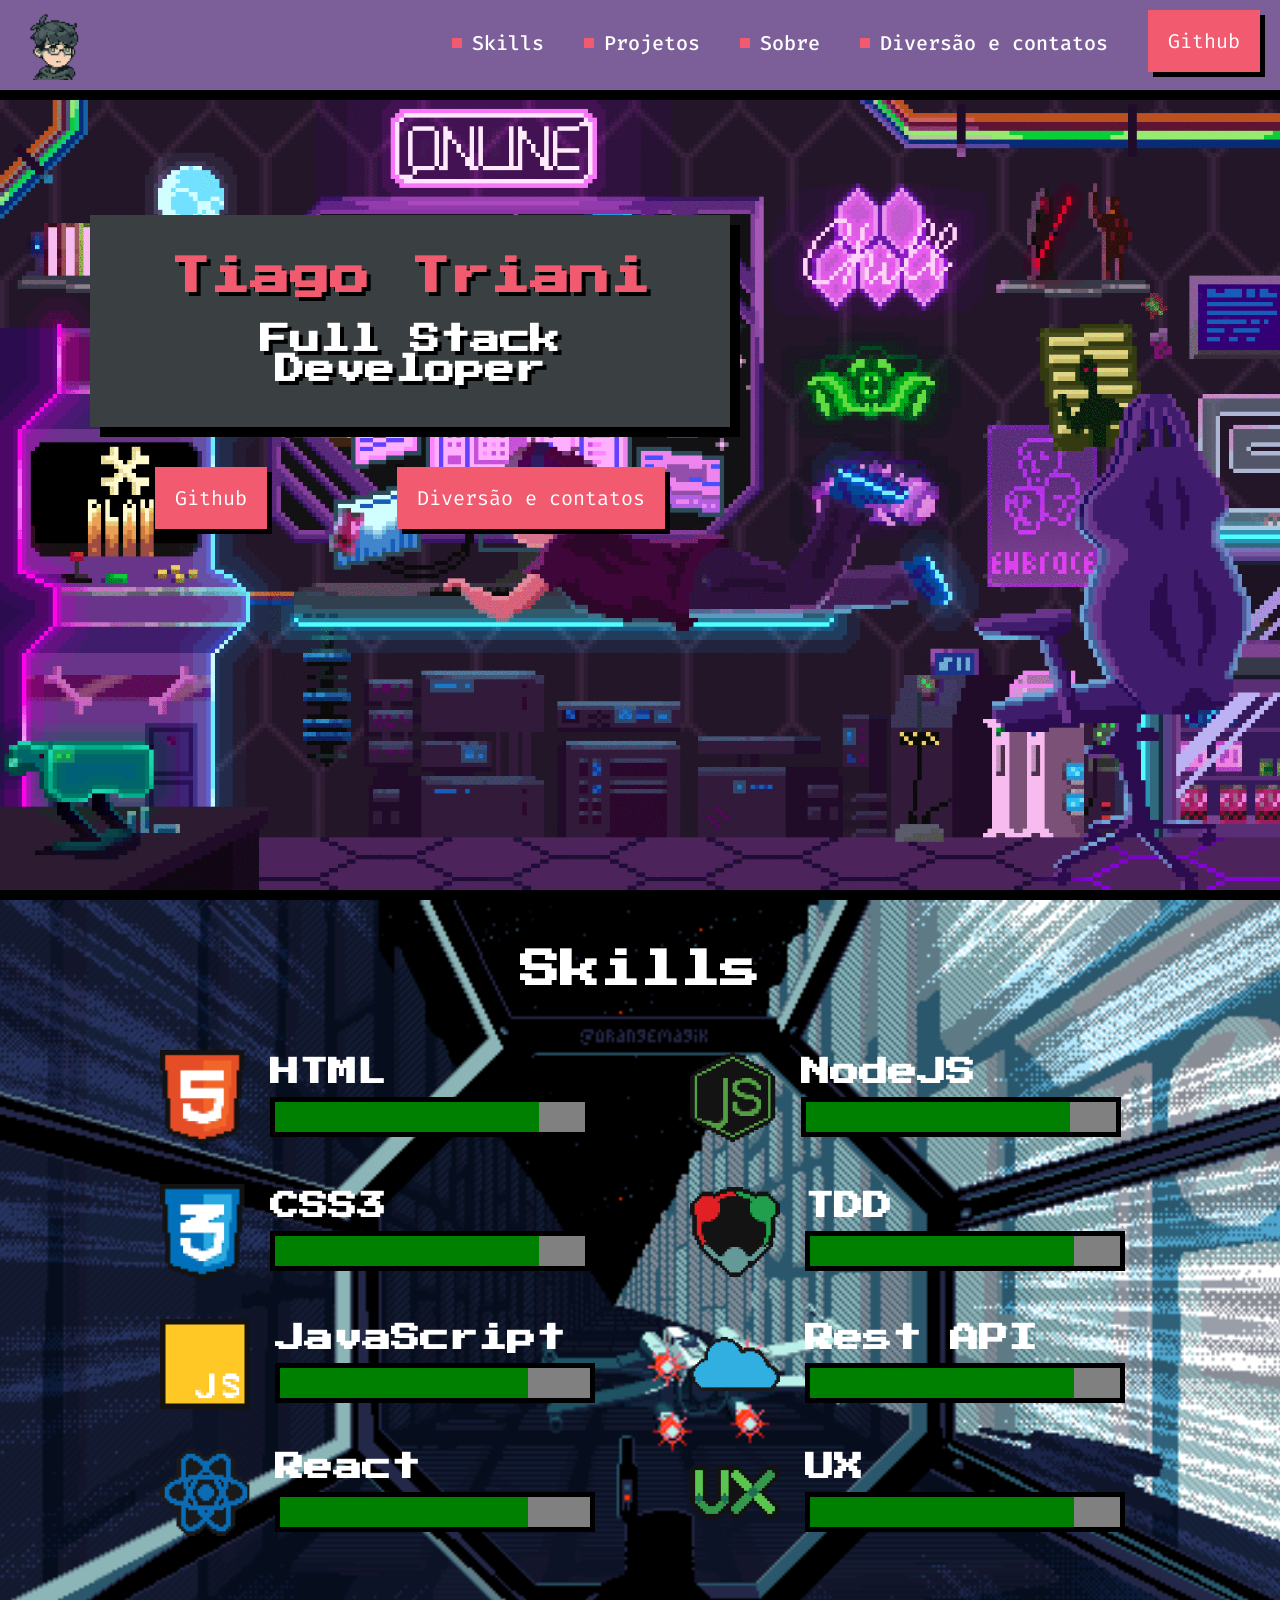
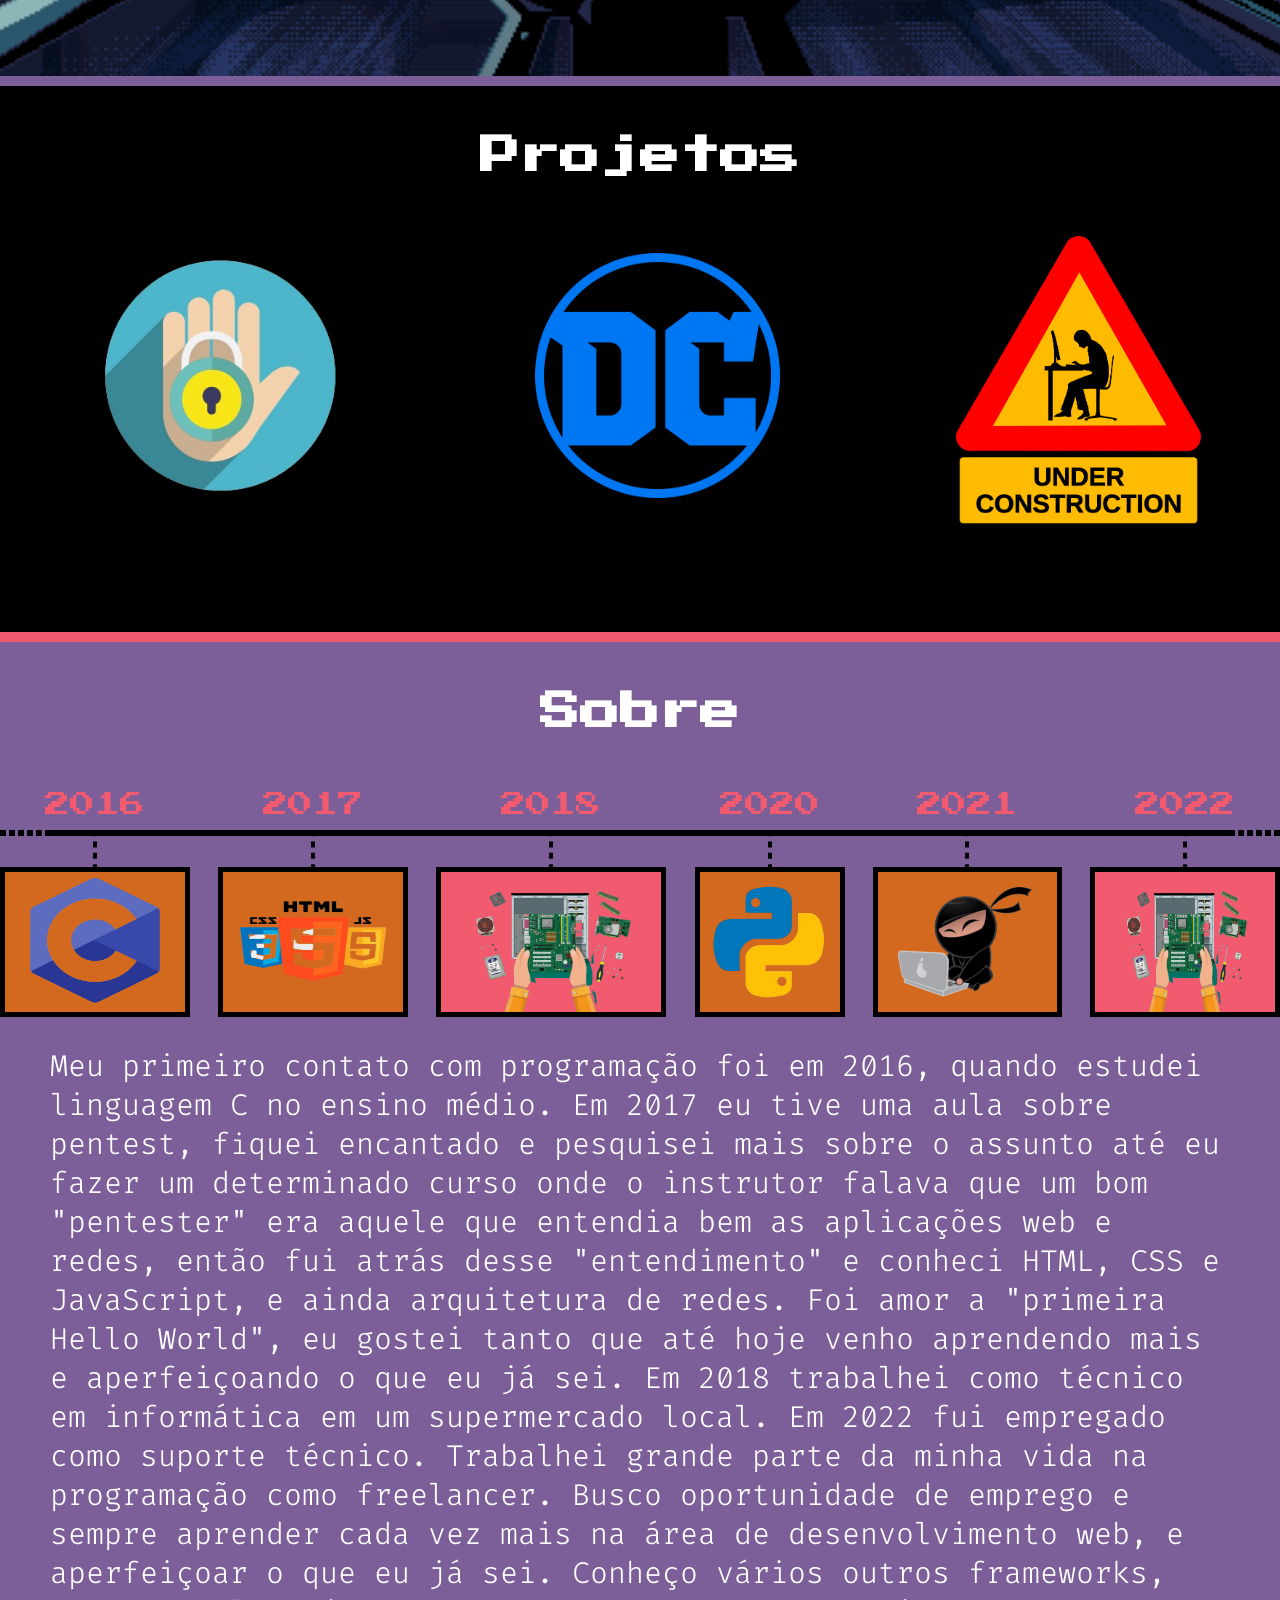
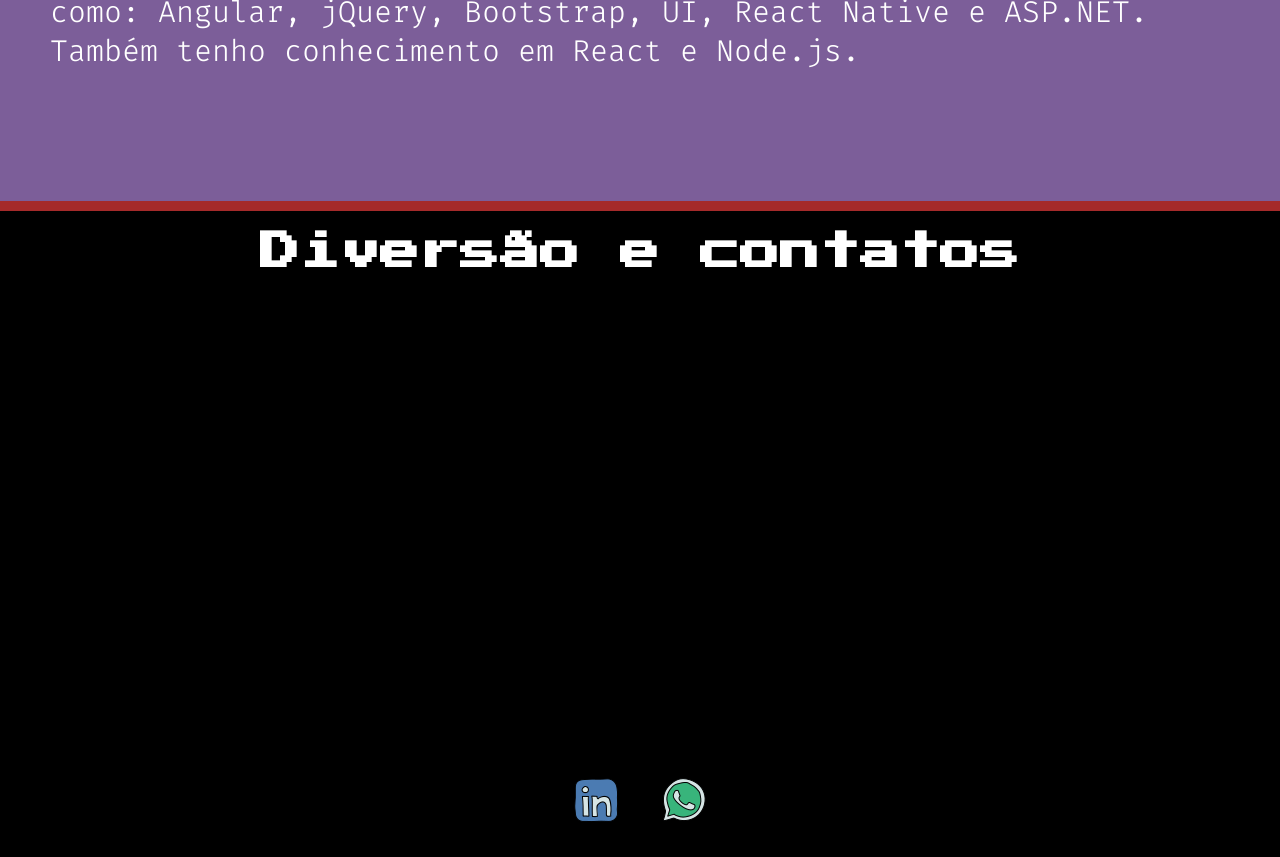
<file: index.html>
<!DOCTYPE html>
<html lang="pt-BR">
<head>
    <meta charset="UTF-8">
    <title>Tiago Triani</title>
    <link rel="shortcut icon" href="assets/img/download-removebg-preview.png" type="image/x-icon">
    <link rel="preconnect" href="https://fonts.googleapis.com">
    <link rel="preconnect" href="https://fonts.gstatic.com" crossorigin>
    <link href="https://fonts.googleapis.com/css2?family=Fira+Code:wght@300&family=Press+Start+2P&display=swap" rel="stylesheet">


    <link rel="stylesheet" href="css/reset.css">
    <link rel="stylesheet" href="css/components/main-header.css">
    <link rel="stylesheet" href="css/components/main-banner.css">
    <link rel="stylesheet" href="css/components/main-section.css">
    <link rel="stylesheet" href="css/components/main-button.css">
    <link rel="stylesheet" href="css/components/main-title.css">
    <link rel="stylesheet" href="css/components/main-subtitle.css">
    <link rel="stylesheet" href="css/components/main-box.css">
    <link rel="stylesheet" href="css/components/main-action.css">
    <link rel="stylesheet" href="css/components/wrapper-skill.css">
    <link rel="stylesheet" href="css/components/skill-tec.css">
    <link rel="stylesheet" href="css/components/progress-bar.css">
    <link rel="stylesheet" href="css/components/wrapper-card.css">
    <link rel="stylesheet" href="css/components/card-project.css">
    <link rel="stylesheet" href="css/components/main-description.css">
    <link rel="stylesheet" href="css/components/main-carousel.css">
    <link rel="stylesheet" href="css/components/button-arrow.css">
    <link rel="stylesheet" href="css/components/node-card.css">
    <link rel="stylesheet" href="css/components/main-footer.css">
    <link rel="stylesheet" href="css/components/main-label.css">
    <link rel="stylesheet" href="css/components/main-input.css">
    <link rel="stylesheet" href="css/components/main-form.css">
</head>
<body>
    <header class="main-header">
        <img src="assets/img/download-removebg-preview.png" style="height: 70px; width: 70px;" alt="Avatar do Tiago">
        
        <nav>
            <a class="main-action" href="#skill" lang="en">Skills</a>
            <a class="main-action" href="#projetos">Projetos</a>
            <a class="main-action" href="#sobre">Sobre</a>
            <a class="main-action" href="#divcont">Diversão e contatos</a>
            <a class="main-button" href="https://github.com/tiago-bot" lang="en">Github</a>
        </nav>
    </header>

    <section class="main-banner">
        <div class="wrapper">
            <div class="main-box">
                <h2 class="main-title">Tiago Triani</h1>
                <h3 class="main-subtitle">Full Stack Developer</h2>
            </div>

            <div class="navigation">
                <a class="main-button" href="https://github.com/tiago-bot" lang="en">Github</a>
                <a class="main-button" href="#divcont">Diversão e contatos</a>
            </div>
        </div>
    </section>

    <section class="main-section -bgImg" id="skill">
        <h2 class="main-title -second">Skills</h2>

        <div class="wrapper-skill">
            <article class="skill-tec">
                <img class="icon" src="img/ico_html5.png" all="Logo do HTML5 em pixel art">
                <div class="right">
                    <h3 class="title">HTML</h3>
                    <progress class="progress-bar" max="100" value="85">
                        85%
                    </progress>
                </div>
            </article>
            <article class="skill-tec">
                <img class="icon" src="img/ico_nodejs.png" all="Logo do NodeJS em pixel art">
                <div class="right">
                    <h3 class="title">NodeJS</h3>
                    <progress class="progress-bar" max="100" value="85">
                        85%
                    </progress>
                </div>
            </article>
            <article class="skill-tec">
                <img class="icon" src="img/ico_css3.png" all="Logo do CSS3 em pixel art">
                <div class="right">
                    <h3 class="title">CSS3</h3>
                    <progress class="progress-bar" max="100" value="85">
                        85%
                    </progress>
                </div>
            </article>
            <article class="skill-tec">
                <img class="icon" src="img/ico_tdd.png" all="Logo do TDD em pixel art">
                <div class="right">
                    <h3 class="title">TDD</h3>
                    <progress class="progress-bar" max="100" value="85">
                        85%
                    </progress>
                </div>
            </article>
            <article class="skill-tec">
                <img class="icon" src="img/ico_js.png" all="Logo do JavaScript em pixel art">
                <div class="right">
                    <h3 class="title">JavaScript</h3>
                    <progress class="progress-bar" max="100" value="80">
                        83%
                    </progress>
                </div>
            </article>
            <article class="skill-tec">
                <img class="icon" src="img/ico_restapi.png" all="Logo do RestAPI em pixel art">
                <div class="right">
                    <h3 class="title">Rest API</h3>
                    <progress class="progress-bar" max="100" value="85">
                        85%
                    </progress>
                </div>
            </article>
            <article class="skill-tec">
                <img class="icon" src="img/ico_react.png" all="Logo do React em pixel art">
                <div class="right">
                    <h3 class="title">React</h3>
                    <progress class="progress-bar" max="100" value="80">
                        80%
                    </progress>
                </div>
            </article>
            <article class="skill-tec">
                <img class="icon" src="img/ico_ux.png" all="Logo do UX em pixel art">
                <div class="right">
                    <h3 class="title">UX</h3>
                    <progress class="progress-bar" max="100" value="85">
                        85%
                    </progress>
                </div>
            </article>
        </div>
    </section>

    <section class="main-section -bgBlack -bdFirst" id="projetos">
        <h2 class="main-title -second">Projetos</h2>

        <div class="wrapper-card">
            <a href="https://tiago-bot.github.io/gerador-de-senha/" target="_blank">
                <figure class="card-project">
                    <img class="logo" src="img/pass.png" style="width: 245px; height: 254;" alt="Gerador de Senhas">
                </figure>
            </a>

            <a href="https://tiago-bot.github.io/DcApi/" target="_blank">
                <figure class="card-project -blue">
                    <img class="logo" src="img/DC_Comics_logo.svg.png" style="width: 245px; height: 254;" alt="">
                </figure>
            </a>
            <a href="">
                <figure class="index.html">
                    <img class="logo" src="img/pngwing.com.png" style="width: 245px; height: 254;" alt="">
                </figure>
            </a>
        </div>
    </section>

    <section class="main-section -bgSecond -bdBlack" id="sobre" style="border-bottom: 10px solid brown;">
        <h2 class="main-title -second">Sobre</h2>

        <section class="main-carousel">
            

            <div class="items">
                <div class="elements">
                    <figure class="node-card">
                        <figcaption class="title">2016</figcaption>
                        <div class="logo">
                            <img src="img/C_Programming_Language_Logo__HD_Png_Download___Transparent_Png_Image_-_PNGitem-removebg-preview.png" style="width: 140px; height: 140px;" alt="">
                        </div>
                    </figure>

                    <figure class="node-card -clean">
                        <figcaption class="title">2017</figcaption>
                        <div class="logo">
                            <img src="img/I_Will_Write_Javascript__Html__Css__Php__Jquery_Code_For_You-removebg-preview.png" style="width: 180px; height: 140px;" alt="">
                        </div>
                    </figure>

                    <figure class="node-card -first">
                        <figcaption class="title">2018</figcaption>
                        <div class="logo">
                            <img src="img/Cartão_de_divulgação-removebg-preview.png" style="width: 180px; height: 140px;" alt="Logo da GetNinjas">
                        </div>
                    </figure>

                    <figure class="node-card -clean">
                        <figcaption class="title">2020</figcaption>
                        <div class="logo">
                            <img src="img/Python_-_MI_PORTAL-removebg-preview.png" style="width: 140px; height: 140px;" alt="">
                        </div>
                    </figure>

                    <figure class="node-card">
                        <figcaption class="title">2021</figcaption>
                        <div class="logo">
                            <img src="img/logo-getninjas.png" alt="">
                        </div>
                    </figure>

                    <figure class="node-card -first">
                        <figcaption class="title">2022</figcaption>
                        <div class="logo">
                            <img src="img/Cartão_de_divulgação-removebg-preview.png" style="width: 140px; height: 140px; alt="Logo da CollabCode">
                        </div>
                    </figure>
                </div>
            </div>

            
        </section>

        <p class="main-description">
            Meu primeiro contato com programação foi em 2016, quando estudei linguagem C no ensino médio. Em 2017 eu tive uma aula sobre pentest, fiquei encantado e pesquisei mais sobre o assunto até eu fazer um determinado curso onde o instrutor falava que um bom "pentester" era aquele que entendia bem as aplicações web e redes, então fui atrás desse "entendimento" e conheci HTML, CSS e JavaScript, e ainda arquitetura de redes. Foi amor a "primeira Hello World", eu gostei tanto que até hoje venho aprendendo mais e aperfeiçoando o que eu já sei. Em 2018 trabalhei como técnico em informática em um supermercado local. Em 2022 fui empregado como suporte técnico. Trabalhei grande parte da minha vida na programação como freelancer. Busco oportunidade de emprego e sempre aprender cada vez mais na área de desenvolvimento web, e aperfeiçoar o que eu já sei. Conheço vários outros frameworks, como: Angular, jQuery, Bootstrap, UI, React Native e ASP.NET. Também tenho conhecimento em React e Node.js.
        </p>
    </section>
    <div id="divcont" class="center" style="text-align: center; padding: 0; margin: 0; justify-content: space-between; background-color: black;"> 
        <br><h2 class="main-title -second" style="background-color: black; justify-content: center">Diversão e contatos</h2><br><iframe src="https://www.retrogames.cc/embed/10391-the-king-of-fighters-2002-super-bootleg-bootleg.html" width="600" height="450" frameborder="no" allowfullscreen="true" webkitallowfullscreen="true" mozallowfullscreen="true" scrolling="no"></iframe>
        </div>

    <footer class="main-footer">
        <a class="action" href="https://www.linkedin.com/in/tiagotriani/" target="_blank">
            <img src="[data-uri]">
        </a>
       
        <a class="action" href="https://wa.me/5521994318763" target="_blank">
            <img src="[data-uri]">
        </a>
    </footer>
</body>
</html>
</file>
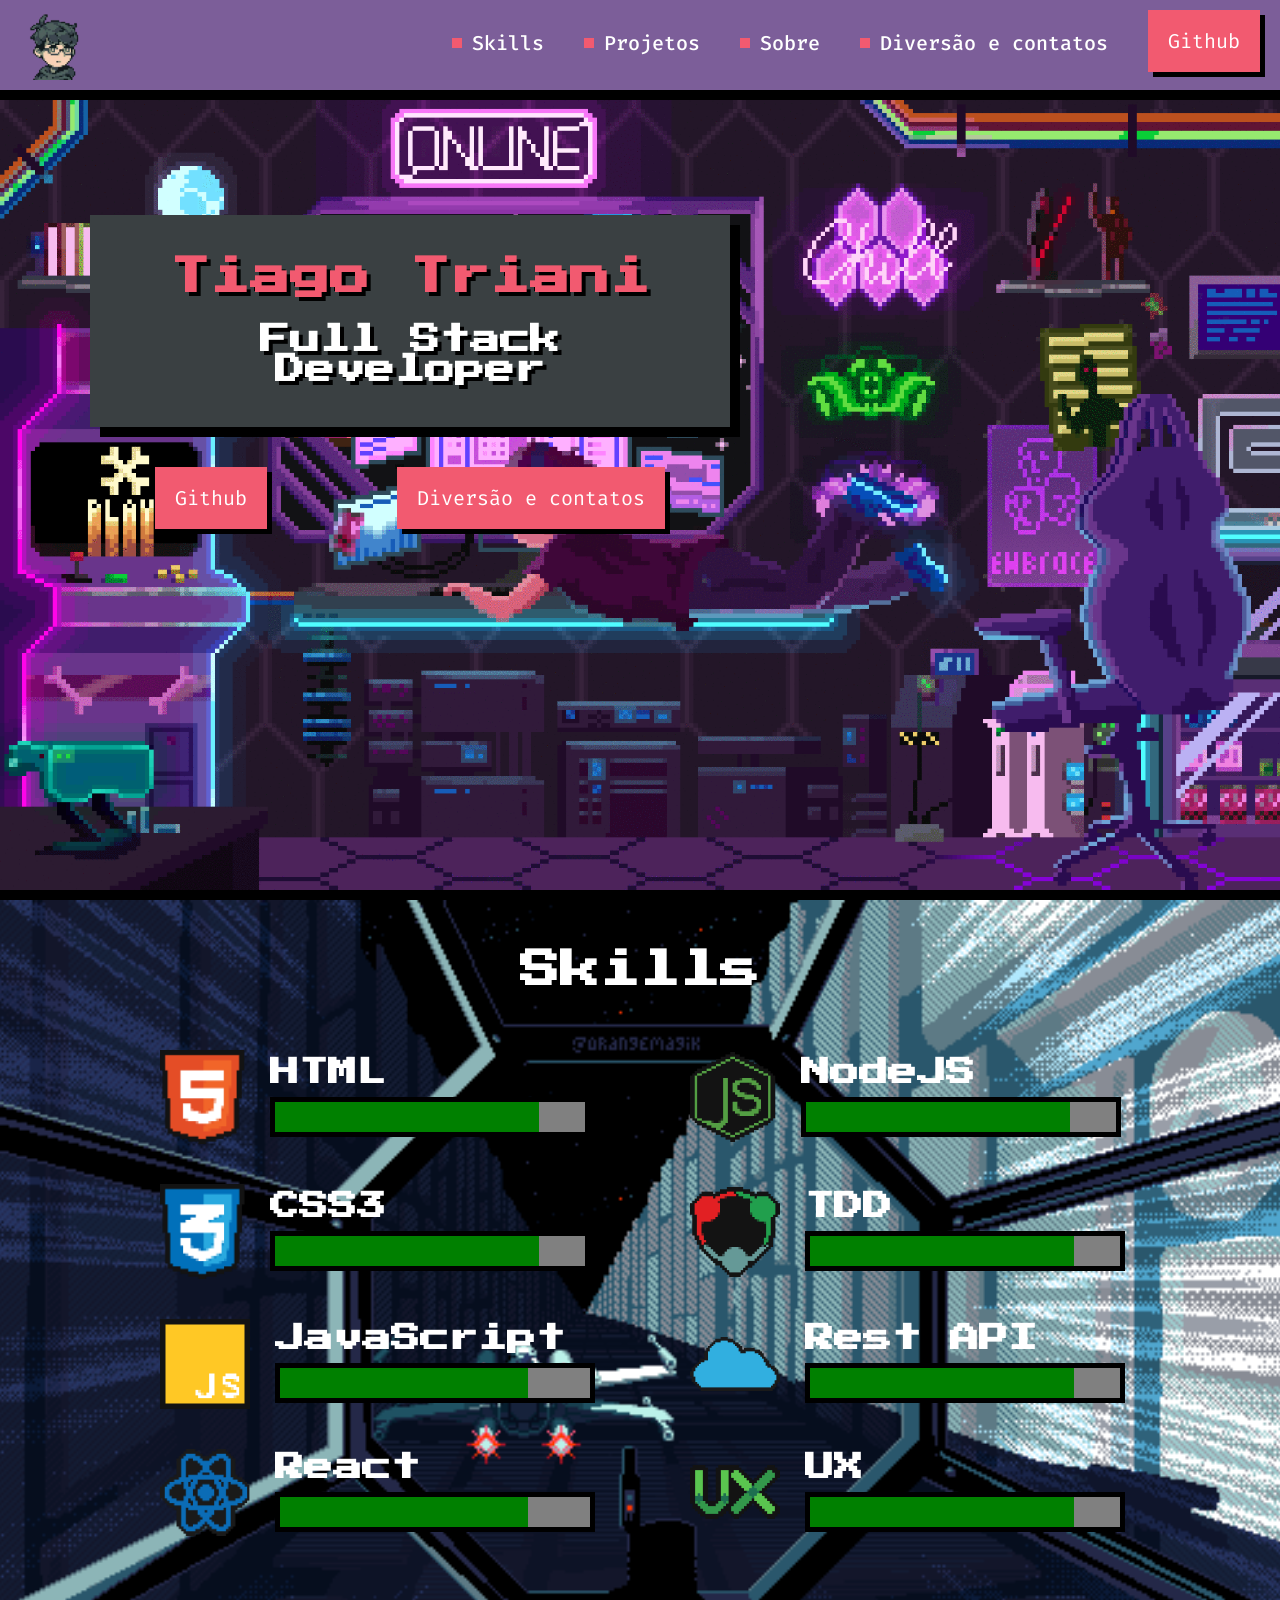
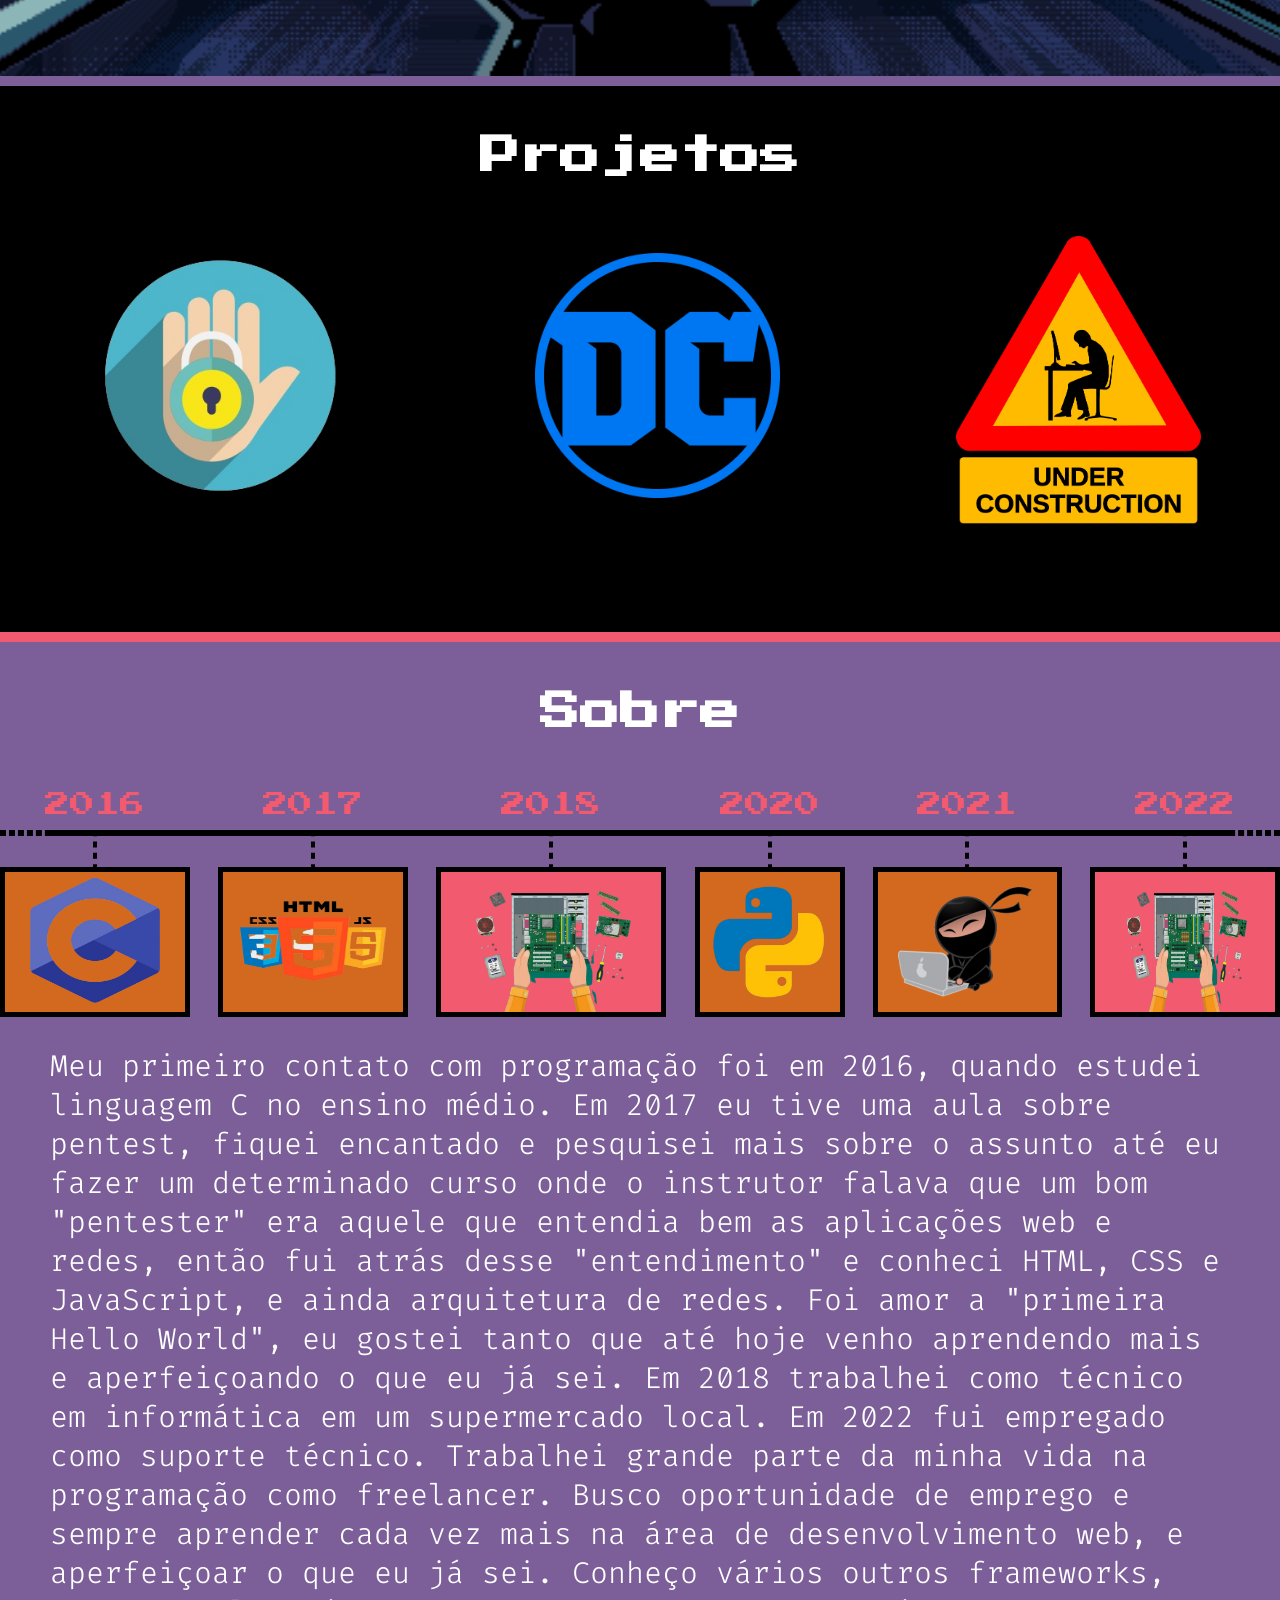
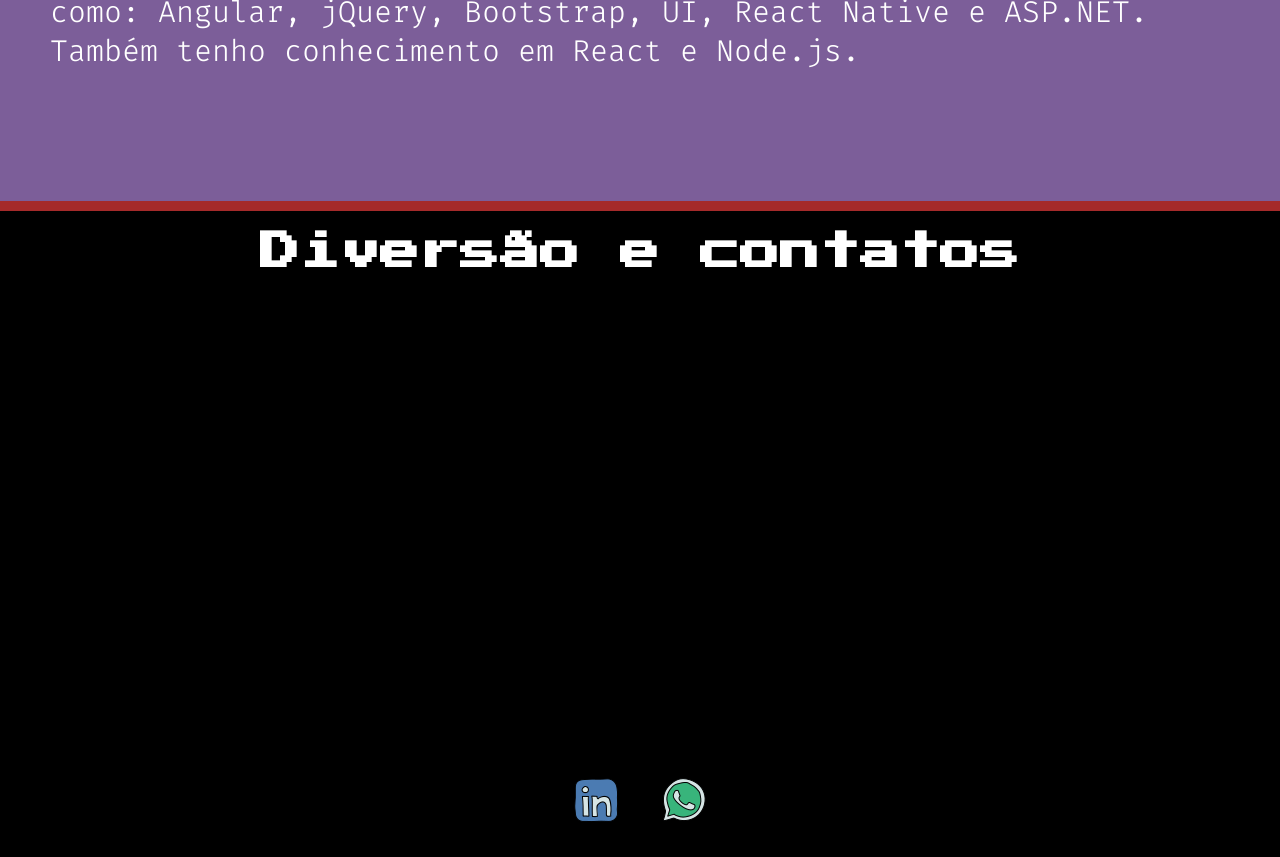
<file: tiago-bot.github.io/index.html>
<!DOCTYPE html>
<html lang="pt-BR">
<head>
    <meta charset="UTF-8">
    <title>Tiago Triani</title>
    <link rel="shortcut icon" href="assets/img/download-removebg-preview.png" type="image/x-icon">
    <link rel="preconnect" href="https://fonts.googleapis.com">
    <link rel="preconnect" href="https://fonts.gstatic.com" crossorigin>
    <link href="https://fonts.googleapis.com/css2?family=Fira+Code:wght@300&family=Press+Start+2P&display=swap" rel="stylesheet">


    <link rel="stylesheet" href="css/reset.css">
    <link rel="stylesheet" href="css/components/main-header.css">
    <link rel="stylesheet" href="css/components/main-banner.css">
    <link rel="stylesheet" href="css/components/main-section.css">
    <link rel="stylesheet" href="css/components/main-button.css">
    <link rel="stylesheet" href="css/components/main-title.css">
    <link rel="stylesheet" href="css/components/main-subtitle.css">
    <link rel="stylesheet" href="css/components/main-box.css">
    <link rel="stylesheet" href="css/components/main-action.css">
    <link rel="stylesheet" href="css/components/wrapper-skill.css">
    <link rel="stylesheet" href="css/components/skill-tec.css">
    <link rel="stylesheet" href="css/components/progress-bar.css">
    <link rel="stylesheet" href="css/components/wrapper-card.css">
    <link rel="stylesheet" href="css/components/card-project.css">
    <link rel="stylesheet" href="css/components/main-description.css">
    <link rel="stylesheet" href="css/components/main-carousel.css">
    <link rel="stylesheet" href="css/components/button-arrow.css">
    <link rel="stylesheet" href="css/components/node-card.css">
    <link rel="stylesheet" href="css/components/main-footer.css">
    <link rel="stylesheet" href="css/components/main-label.css">
    <link rel="stylesheet" href="css/components/main-input.css">
    <link rel="stylesheet" href="css/components/main-form.css">
</head>
<body>
    <header class="main-header">
        <img src="assets/img/download-removebg-preview.png" style="height: 70px; width: 70px;" alt="Avatar do Tiago">
        
        <nav>
            <a class="main-action" href="#skill" lang="en">Skills</a>
            <a class="main-action" href="#projetos">Projetos</a>
            <a class="main-action" href="#sobre">Sobre</a>
            <a class="main-action" href="#divcont">Diversão e contatos</a>
            <a class="main-button" href="https://github.com/tiago-bot" lang="en">Github</a>
        </nav>
    </header>

    <section class="main-banner">
        <div class="wrapper">
            <div class="main-box">
                <h2 class="main-title">Tiago Triani</h1>
                <h3 class="main-subtitle">Full Stack Developer</h2>
            </div>

            <div class="navigation">
                <a class="main-button" href="https://github.com/tiago-bot" lang="en">Github</a>
                <a class="main-button" href="#divcont">Diversão e contatos</a>
            </div>
        </div>
    </section>

    <section class="main-section -bgImg" id="skill">
        <h2 class="main-title -second">Skills</h2>

        <div class="wrapper-skill">
            <article class="skill-tec">
                <img class="icon" src="img/ico_html5.png" all="Logo do HTML5 em pixel art">
                <div class="right">
                    <h3 class="title">HTML</h3>
                    <progress class="progress-bar" max="100" value="85">
                        85%
                    </progress>
                </div>
            </article>
            <article class="skill-tec">
                <img class="icon" src="img/ico_nodejs.png" all="Logo do NodeJS em pixel art">
                <div class="right">
                    <h3 class="title">NodeJS</h3>
                    <progress class="progress-bar" max="100" value="85">
                        85%
                    </progress>
                </div>
            </article>
            <article class="skill-tec">
                <img class="icon" src="img/ico_css3.png" all="Logo do CSS3 em pixel art">
                <div class="right">
                    <h3 class="title">CSS3</h3>
                    <progress class="progress-bar" max="100" value="85">
                        85%
                    </progress>
                </div>
            </article>
            <article class="skill-tec">
                <img class="icon" src="img/ico_tdd.png" all="Logo do TDD em pixel art">
                <div class="right">
                    <h3 class="title">TDD</h3>
                    <progress class="progress-bar" max="100" value="85">
                        85%
                    </progress>
                </div>
            </article>
            <article class="skill-tec">
                <img class="icon" src="img/ico_js.png" all="Logo do JavaScript em pixel art">
                <div class="right">
                    <h3 class="title">JavaScript</h3>
                    <progress class="progress-bar" max="100" value="80">
                        83%
                    </progress>
                </div>
            </article>
            <article class="skill-tec">
                <img class="icon" src="img/ico_restapi.png" all="Logo do RestAPI em pixel art">
                <div class="right">
                    <h3 class="title">Rest API</h3>
                    <progress class="progress-bar" max="100" value="85">
                        85%
                    </progress>
                </div>
            </article>
            <article class="skill-tec">
                <img class="icon" src="img/ico_react.png" all="Logo do React em pixel art">
                <div class="right">
                    <h3 class="title">React</h3>
                    <progress class="progress-bar" max="100" value="80">
                        80%
                    </progress>
                </div>
            </article>
            <article class="skill-tec">
                <img class="icon" src="img/ico_ux.png" all="Logo do UX em pixel art">
                <div class="right">
                    <h3 class="title">UX</h3>
                    <progress class="progress-bar" max="100" value="85">
                        85%
                    </progress>
                </div>
            </article>
        </div>
    </section>

    <section class="main-section -bgBlack -bdFirst" id="projetos">
        <h2 class="main-title -second">Projetos</h2>

        <div class="wrapper-card">
            <a href="https://tiago-bot.github.io/gerador-de-senha/" target="_blank">
                <figure class="card-project">
                    <img class="logo" src="img/pass.png" style="width: 245px; height: 254;" alt="Gerador de Senhas">
                </figure>
            </a>

            <a href="https://tiago-bot.github.io/DcApi/" target="_blank">
                <figure class="card-project -blue">
                    <img class="logo" src="img/DC_Comics_logo.svg.png" style="width: 245px; height: 254;" alt="">
                </figure>
            </a>
            <a href="">
                <figure class="index.html">
                    <img class="logo" src="img/pngwing.com.png" style="width: 245px; height: 254;" alt="">
                </figure>
            </a>
        </div>
    </section>

    <section class="main-section -bgSecond -bdBlack" id="sobre" style="border-bottom: 10px solid brown;">
        <h2 class="main-title -second">Sobre</h2>

        <section class="main-carousel">
            

            <div class="items">
                <div class="elements">
                    <figure class="node-card">
                        <figcaption class="title">2016</figcaption>
                        <div class="logo">
                            <img src="img/C_Programming_Language_Logo__HD_Png_Download___Transparent_Png_Image_-_PNGitem-removebg-preview.png" style="width: 140px; height: 140px;" alt="">
                        </div>
                    </figure>

                    <figure class="node-card -clean">
                        <figcaption class="title">2017</figcaption>
                        <div class="logo">
                            <img src="img/I_Will_Write_Javascript__Html__Css__Php__Jquery_Code_For_You-removebg-preview.png" style="width: 180px; height: 140px;" alt="">
                        </div>
                    </figure>

                    <figure class="node-card -first">
                        <figcaption class="title">2018</figcaption>
                        <div class="logo">
                            <img src="img/Cartão_de_divulgação-removebg-preview.png" style="width: 180px; height: 140px;" alt="Logo da GetNinjas">
                        </div>
                    </figure>

                    <figure class="node-card -clean">
                        <figcaption class="title">2020</figcaption>
                        <div class="logo">
                            <img src="img/Python_-_MI_PORTAL-removebg-preview.png" style="width: 140px; height: 140px;" alt="">
                        </div>
                    </figure>

                    <figure class="node-card">
                        <figcaption class="title">2021</figcaption>
                        <div class="logo">
                            <img src="img/logo-getninjas.png" alt="">
                        </div>
                    </figure>

                    <figure class="node-card -first">
                        <figcaption class="title">2022</figcaption>
                        <div class="logo">
                            <img src="img/Cartão_de_divulgação-removebg-preview.png" style="width: 140px; height: 140px; alt="Logo da CollabCode">
                        </div>
                    </figure>
                </div>
            </div>

            
        </section>

        <p class="main-description">
            Meu primeiro contato com programação foi em 2016, quando estudei linguagem C no ensino médio. Em 2017 eu tive uma aula sobre pentest, fiquei encantado e pesquisei mais sobre o assunto até eu fazer um determinado curso onde o instrutor falava que um bom "pentester" era aquele que entendia bem as aplicações web e redes, então fui atrás desse "entendimento" e conheci HTML, CSS e JavaScript, e ainda arquitetura de redes. Foi amor a "primeira Hello World", eu gostei tanto que até hoje venho aprendendo mais e aperfeiçoando o que eu já sei. Em 2018 trabalhei como técnico em informática em um supermercado local. Em 2022 fui empregado como suporte técnico. Trabalhei grande parte da minha vida na programação como freelancer. Busco oportunidade de emprego e sempre aprender cada vez mais na área de desenvolvimento web, e aperfeiçoar o que eu já sei. Conheço vários outros frameworks, como: Angular, jQuery, Bootstrap, UI, React Native e ASP.NET. Também tenho conhecimento em React e Node.js.
        </p>
    </section>
    <div id="divcont" class="center" style="text-align: center; padding: 0; margin: 0; justify-content: space-between; background-color: black;"> 
        <br><h2 class="main-title -second" style="background-color: black; justify-content: center">Diversão e contatos</h2><br><iframe src="https://www.retrogames.cc/embed/10391-the-king-of-fighters-2002-super-bootleg-bootleg.html" width="600" height="450" frameborder="no" allowfullscreen="true" webkitallowfullscreen="true" mozallowfullscreen="true" scrolling="no"></iframe>
        </div>

    <footer class="main-footer">
        <a class="action" href="https://www.linkedin.com/in/tiagotriani/" target="_blank">
            <img src="[data-uri]">
        </a>
       
        <a class="action" href="https://wa.me/5521994318763" target="_blank">
            <img src="[data-uri]">
        </a>
    </footer>
</body>
</html>
</file>
<file: css/components/main-header.css>
.main-header {
    display: flex;
    justify-content: space-between;
    background-color: #7C5E99;
    border-bottom: 10px solid #000;
    padding: 10px 20px;
}
</file>
<file: css/components/main-banner.css>
.main-banner {
    box-sizing: border-box;
    background-image: url(../../img/Gamer\ Room_\ Cyberpunk\,\ ExceptRea.gif);
    background-repeat: no-repeat;
    background-size: cover;
    height: 800px;
    border-bottom: 10px solid #000;
    padding-top: 115px;
    padding-left: 90px;
}

.main-banner .wrapper {
    display: flex;
    flex-direction: column;
    width: 640px;
}

.main-banner .main-box {
    margin-bottom: 40px;
}

.main-banner .navigation {
    display: flex;
    justify-content: space-around;
}
</file>
<file: css/components/main-section.css>
.main-section {
    padding-top: 50px;
    padding-bottom: 100px;
    border-bottom: 10px solid #7C5E99;
}

.main-section .main-title {
    margin-bottom: 60px;
}

.main-section.-bgBlack {
    background-color: #000;
}

.main-section.-bdFirst {
    border-color: #F25A70;
}

.main-section.-bgSecond {
    background-color: #7C5E99;
}

.main-section.-bdBlack {
    border-color: #000;
}

.main-section.-bgImg {
    background-image: url(../../img/Chase\ by\ orangemagik\ on\ DeviantArt.gif);
    background-repeat: no-repeat;
    background-position: center;
    background-size: cover;
}
</file>
<file: css/components/main-button.css>
.main-button {
    display: inline-block;
    background-color: #F25A70;
    box-shadow: 5px 5px 0px #000;
    padding: 18px 20px;
    margin-right: 0;
    transition: transform 100ms cubic-bezier(.45,.97,.68,2.48);
    font-size: 20px;
    color: #FFF;
    text-decoration: none;
    cursor: pointer;
}

.main-button:hover {
    transform: scale(1.08);
}

.main-button.-full {
    width: 100%;
}

.main-button.-full:hover {
    transform: scale(1.01);
}
</file>
<file: css/components/main-title.css>
.main-title {
    font-family: 'Press Start 2P', sans-serif;
    font-size: 40px;
    color: #F25A70;
    text-shadow: 4px 4px 0px #000;
}

.main-title.-second {
    color: #FFF;
    text-shadow: none;
    text-align:center;
}
</file>
<file: css/components/main-subtitle.css>
.main-subtitle {
    font-size: 30px;
    font-family: 'Press Start 2P', sans-serif;
    text-shadow: 4px 4px 0 #000;
    color: #FFF;
}
</file>
<file: css/components/main-box.css>
.main-box {
    display: inline-block;
    background-color: #3A4042;
    box-shadow: 10px 10px 0 #000;
    text-align: center;
    padding: 42px 44px;
}

.main-box .main-title {
    margin-bottom: 28px;
}
</file>
<file: css/components/main-action.css>
.main-action {
    display: inline-flex;
    align-items: center;
    color: #FFF;
    font-size: 20px;
    font-weight: 500;
    text-decoration: none;
    margin-right: 30px;
}

.main-action::before {
    content: "";
    background-color: #F25A70;
    width: 10px;
    height: 10px;
    margin-right: 10px;
}
</file>
<file: css/components/wrapper-skill.css>
.wrapper-skill {
    display: flex;
    flex-wrap: wrap;
    max-width: 960px;
    margin-left: auto;
    margin-right: auto;
}

.wrapper-skill .skill-tec {
    width: 430px;
    margin-bottom: 40px;
}

.wrapper-skill .skill-tec:nth-child(odd) {
    margin-right: 100px;
}

.wrapper-skill .progress-bar {
    width: 320px;
}
</file>
<file: css/components/skill-tec.css>
.skill-tec {
    display: flex;
    align-items: center;
    font-family: 'Press Start 2P', sans-serif;
    font-size: 25px;
    color: #FFF;
}

.skill-tec .icon {
    margin-right: 25px;
    width: 90px;
}

.skill-tec .right {
    display: flex;
    flex-direction: column;
    justify-content: space-around;
}

.skill-tec .title {
    margin-bottom: 10px;
}
</file>
<file: css/components/progress-bar.css>
.progress-bar {
    box-sizing: border-box;
    background-color: #FFF;
    border: 5px solid #000;
    height: 40px;
}

.progress-bar::-webkit-progress-bar,
.progress-bar::-moz-progress-bar {
    background-color: #7C5E99;
}
</file>
<file: css/components/wrapper-card.css>
.wrapper-card {
    display: flex;
    justify-content: space-around;
}
</file>
<file: css/components/card-project.css>
.card-project {
    display: flex;
    justify-content: center;
    align-items: center;
    background-color: black;
    width: 280px;
    height: 280px;
}

.card-project.-blue {
    background-color: black;
}
</file>
<file: css/components/main-description.css>
.main-description {
    color: #FFF;
    font-size: 30px;
    font-weight: 300;
    line-height: 1.3;
    padding-left: 50px;
    padding-right: 50px;
}
</file>
<file: css/components/main-carousel.css>
.main-carousel {
    display: flex;
    justify-content: center;
    position: relative;
}

.main-carousel::after {
    content: '';
    position: absolute;
    left: 50px;
    top: 38px;
    display: block;
    height: 6px;
    width: calc(100% - 100px);
    background-color: #000;
}

.main-carousel::before {
    content: '';
    position: absolute;
    box-sizing: border-box;
    left: 0;
    top: 38.2px;
    display: block;
    border: 3px dashed #000;
    width: 100%;
}


.main-carousel .button-arrow {
    position: absolute;
    bottom: 70px;
    transform: translateY(50%);
}

.main-carousel .button-arrow.-left {
    left: 15px;
}

.main-carousel .button-arrow.-right {
    right: 15px;
}

.main-carousel .items {
    width: 100%;
    overflow: hidden;
}

.main-carousel .elements {
    display: flex;
    justify-content: space-between;
    transition: transform 100ms ease-in-out;
}
</file>
<file: css/components/button-arrow.css>
.button-arrow {
    width: 50px;
    height: 50px;
    background-color: #F25A70;
    box-shadow: 5px 5px 0px #000000;
    cursor: pointer;
}

.button-arrow .content {
    display: none;
}

.button-arrow::before {
    content: '';
    display: block;
    box-sizing: border-box;
    width: 15px;
    height: 15px;
    border: 15px solid transparent;
    border-left: 28px solid white;
    transform: translateX(5px);
}

.button-arrow.-left::before {
    transform: rotate(180deg) translateX(12px);
}
</file>
<file: css/components/node-card.css>
.node-card {
   display: inline-flex;
   flex-direction: column;
   align-items: center;
   position: relative;
}

.node-card::before {
    content: '';
    position: absolute;
    bottom: 0;
    box-sizing: border-box;
    height: 0px;
    width: 40px;
    border: 2.5px dashed #000;
    transform: rotate(90deg) translateX(-62%);
    bottom: 140px;
}

.node-card .title {
    font-family: 'Press Start 2P', sans-serif;
    font-size: 25px;
    font-weight: 400;
    color: #F25A70;
    margin-bottom: 50px;
}

.node-card .logo {
    display: flex;
    align-items: center;
    height: 140px;
    border: 5px solid #000;
    padding-left: 20px;
    padding-right: 20px;
    background-color: #D2691E;
}

.node-card.-clean .logo {
    padding: 0;
}

.node-card.-first .logo {
    background-color: #F25A70;
}
</file>
<file: css/components/main-footer.css>
.main-footer {
    display: flex;
    justify-content: center;
    background-color: #000;
    padding-top: 28px;
    padding-bottom: 28px;
}

.main-footer .action {
    margin-right: 20px;
    margin-left: 20px;
}
</file>
<file: css/components/main-label.css>
form {
    background-color: #3A4042;
}

.main-label {
    color: #FFF;
    font-size: 30px;
    font-weight: 300;
    line-height: 40px;
}
</file>
<file: css/components/main-input.css>
.main-input {
    box-sizing: border-box;
    border: 5px solid #000;
    font-size: 30px;
    height: 50px;
    width: 100%;
    padding-left: 5px;
    padding-right: 5px;
}

.main-input.-textarea {
    height: 320px;
}
</file>
<file: css/components/main-form.css>
.main-form {
    padding: 50px 40px;
}

.main-form .main-title {
    margin-bottom: 50px;
}

.main-form .main-input {
    margin-bottom: 20px;
}

.main-form .main-input.-textarea {
    margin-bottom: 40px;
}
</file>
<file: tiago-bot.github.io/css/components/main-header.css>
.main-header {
    display: flex;
    justify-content: space-between;
    background-color: #7C5E99;
    border-bottom: 10px solid #000;
    padding: 10px 20px;
}
</file>
<file: tiago-bot.github.io/css/components/main-banner.css>
.main-banner {
    box-sizing: border-box;
    background-image: url(../../img/Gamer\ Room_\ Cyberpunk\,\ ExceptRea.gif);
    background-repeat: no-repeat;
    background-size: cover;
    height: 800px;
    border-bottom: 10px solid #000;
    padding-top: 115px;
    padding-left: 90px;
}

.main-banner .wrapper {
    display: flex;
    flex-direction: column;
    width: 640px;
}

.main-banner .main-box {
    margin-bottom: 40px;
}

.main-banner .navigation {
    display: flex;
    justify-content: space-around;
}
</file>
<file: tiago-bot.github.io/css/components/main-section.css>
.main-section {
    padding-top: 50px;
    padding-bottom: 100px;
    border-bottom: 10px solid #7C5E99;
}

.main-section .main-title {
    margin-bottom: 60px;
}

.main-section.-bgBlack {
    background-color: #000;
}

.main-section.-bdFirst {
    border-color: #F25A70;
}

.main-section.-bgSecond {
    background-color: #7C5E99;
}

.main-section.-bdBlack {
    border-color: #000;
}

.main-section.-bgImg {
    background-image: url(../../img/Chase\ by\ orangemagik\ on\ DeviantArt.gif);
    background-repeat: no-repeat;
    background-position: center;
    background-size: cover;
}
</file>
<file: tiago-bot.github.io/css/components/main-button.css>
.main-button {
    display: inline-block;
    background-color: #F25A70;
    box-shadow: 5px 5px 0px #000;
    padding: 18px 20px;
    margin-right: 0;
    transition: transform 100ms cubic-bezier(.45,.97,.68,2.48);
    font-size: 20px;
    color: #FFF;
    text-decoration: none;
    cursor: pointer;
}

.main-button:hover {
    transform: scale(1.08);
}

.main-button.-full {
    width: 100%;
}

.main-button.-full:hover {
    transform: scale(1.01);
}
</file>
<file: tiago-bot.github.io/css/components/main-title.css>
.main-title {
    font-family: 'Press Start 2P', sans-serif;
    font-size: 40px;
    color: #F25A70;
    text-shadow: 4px 4px 0px #000;
}

.main-title.-second {
    color: #FFF;
    text-shadow: none;
    text-align:center;
}
</file>
<file: tiago-bot.github.io/css/components/main-subtitle.css>
.main-subtitle {
    font-size: 30px;
    font-family: 'Press Start 2P', sans-serif;
    text-shadow: 4px 4px 0 #000;
    color: #FFF;
}
</file>
<file: tiago-bot.github.io/css/components/main-box.css>
.main-box {
    display: inline-block;
    background-color: #3A4042;
    box-shadow: 10px 10px 0 #000;
    text-align: center;
    padding: 42px 44px;
}

.main-box .main-title {
    margin-bottom: 28px;
}
</file>
<file: tiago-bot.github.io/css/components/main-action.css>
.main-action {
    display: inline-flex;
    align-items: center;
    color: #FFF;
    font-size: 20px;
    font-weight: 500;
    text-decoration: none;
    margin-right: 30px;
}

.main-action::before {
    content: "";
    background-color: #F25A70;
    width: 10px;
    height: 10px;
    margin-right: 10px;
}
</file>
<file: tiago-bot.github.io/css/components/wrapper-skill.css>
.wrapper-skill {
    display: flex;
    flex-wrap: wrap;
    max-width: 960px;
    margin-left: auto;
    margin-right: auto;
}

.wrapper-skill .skill-tec {
    width: 430px;
    margin-bottom: 40px;
}

.wrapper-skill .skill-tec:nth-child(odd) {
    margin-right: 100px;
}

.wrapper-skill .progress-bar {
    width: 320px;
}
</file>
<file: tiago-bot.github.io/css/components/skill-tec.css>
.skill-tec {
    display: flex;
    align-items: center;
    font-family: 'Press Start 2P', sans-serif;
    font-size: 25px;
    color: #FFF;
}

.skill-tec .icon {
    margin-right: 25px;
    width: 90px;
}

.skill-tec .right {
    display: flex;
    flex-direction: column;
    justify-content: space-around;
}

.skill-tec .title {
    margin-bottom: 10px;
}
</file>
<file: tiago-bot.github.io/css/components/progress-bar.css>
.progress-bar {
    box-sizing: border-box;
    background-color: #FFF;
    border: 5px solid #000;
    height: 40px;
}

.progress-bar::-webkit-progress-bar,
.progress-bar::-moz-progress-bar {
    background-color: #7C5E99;
}
</file>
<file: tiago-bot.github.io/css/components/wrapper-card.css>
.wrapper-card {
    display: flex;
    justify-content: space-around;
}
</file>
<file: tiago-bot.github.io/css/components/card-project.css>
.card-project {
    display: flex;
    justify-content: center;
    align-items: center;
    background-color: black;
    width: 280px;
    height: 280px;
}

.card-project.-blue {
    background-color: black;
}

p.main-label {
    color: fff;
    font-size: 24px;
    position: absolute;
    top: 50%;
    left: 50%;
    transform: translate(-50%, -50%);
    text-align: center;
}
</file>
<file: tiago-bot.github.io/css/components/main-description.css>
.main-description {
    color: #FFF;
    font-size: 30px;
    font-weight: 300;
    line-height: 1.3;
    padding-left: 50px;
    padding-right: 50px;
}
</file>
<file: tiago-bot.github.io/css/components/main-carousel.css>
.main-carousel {
    display: flex;
    justify-content: center;
    position: relative;
}

.main-carousel::after {
    content: '';
    position: absolute;
    left: 50px;
    top: 38px;
    display: block;
    height: 6px;
    width: calc(100% - 100px);
    background-color: #000;
}

.main-carousel::before {
    content: '';
    position: absolute;
    box-sizing: border-box;
    left: 0;
    top: 38.2px;
    display: block;
    border: 3px dashed #000;
    width: 100%;
}


.main-carousel .button-arrow {
    position: absolute;
    bottom: 70px;
    transform: translateY(50%);
}

.main-carousel .button-arrow.-left {
    left: 15px;
}

.main-carousel .button-arrow.-right {
    right: 15px;
}

.main-carousel .items {
    width: 100%;
    overflow: hidden;
}

.main-carousel .elements {
    display: flex;
    justify-content: space-between;
    transition: transform 100ms ease-in-out;
}
</file>
<file: tiago-bot.github.io/css/components/button-arrow.css>
.button-arrow {
    width: 50px;
    height: 50px;
    background-color: #F25A70;
    box-shadow: 5px 5px 0px #000000;
    cursor: pointer;
}

.button-arrow .content {
    display: none;
}

.button-arrow::before {
    content: '';
    display: block;
    box-sizing: border-box;
    width: 15px;
    height: 15px;
    border: 15px solid transparent;
    border-left: 28px solid white;
    transform: translateX(5px);
}

.button-arrow.-left::before {
    transform: rotate(180deg) translateX(12px);
}
</file>
<file: tiago-bot.github.io/css/components/node-card.css>
.node-card {
   display: inline-flex;
   flex-direction: column;
   align-items: center;
   position: relative;
}

.node-card::before {
    content: '';
    position: absolute;
    bottom: 0;
    box-sizing: border-box;
    height: 0px;
    width: 40px;
    border: 2.5px dashed #000;
    transform: rotate(90deg) translateX(-62%);
    bottom: 140px;
}

.node-card .title {
    font-family: 'Press Start 2P', sans-serif;
    font-size: 25px;
    font-weight: 400;
    color: #F25A70;
    margin-bottom: 50px;
}

.node-card .logo {
    display: flex;
    align-items: center;
    height: 140px;
    border: 5px solid #000;
    padding-left: 20px;
    padding-right: 20px;
    background-color: #D2691E;
}

.node-card.-clean .logo {
    padding: 0;
}

.node-card.-first .logo {
    background-color: #F25A70;
}
</file>
<file: tiago-bot.github.io/css/components/main-footer.css>
.main-footer {
    display: flex;
    justify-content: center;
    background-color: #000;
    padding-top: 28px;
    padding-bottom: 28px;
}

.main-footer .action {
    margin-right: 20px;
    margin-left: 20px;
}
</file>
<file: tiago-bot.github.io/css/components/main-label.css>
form {
    background-color: #3A4042;
}

.main-label {
    color: #FFF;
    font-size: 30px;
    font-weight: 300;
    line-height: 40px;
}
</file>
<file: tiago-bot.github.io/css/components/main-input.css>
.main-input {
    box-sizing: border-box;
    border: 5px solid #000;
    font-size: 30px;
    height: 50px;
    width: 100%;
    padding-left: 5px;
    padding-right: 5px;
}

.main-input.-textarea {
    height: 320px;
}
</file>
<file: tiago-bot.github.io/css/components/main-form.css>
.main-form {
    padding: 50px 40px;
}

.main-form .main-title {
    margin-bottom: 50px;
}

.main-form .main-input {
    margin-bottom: 20px;
}

.main-form .main-input.-textarea {
    margin-bottom: 40px;
}
</file>
